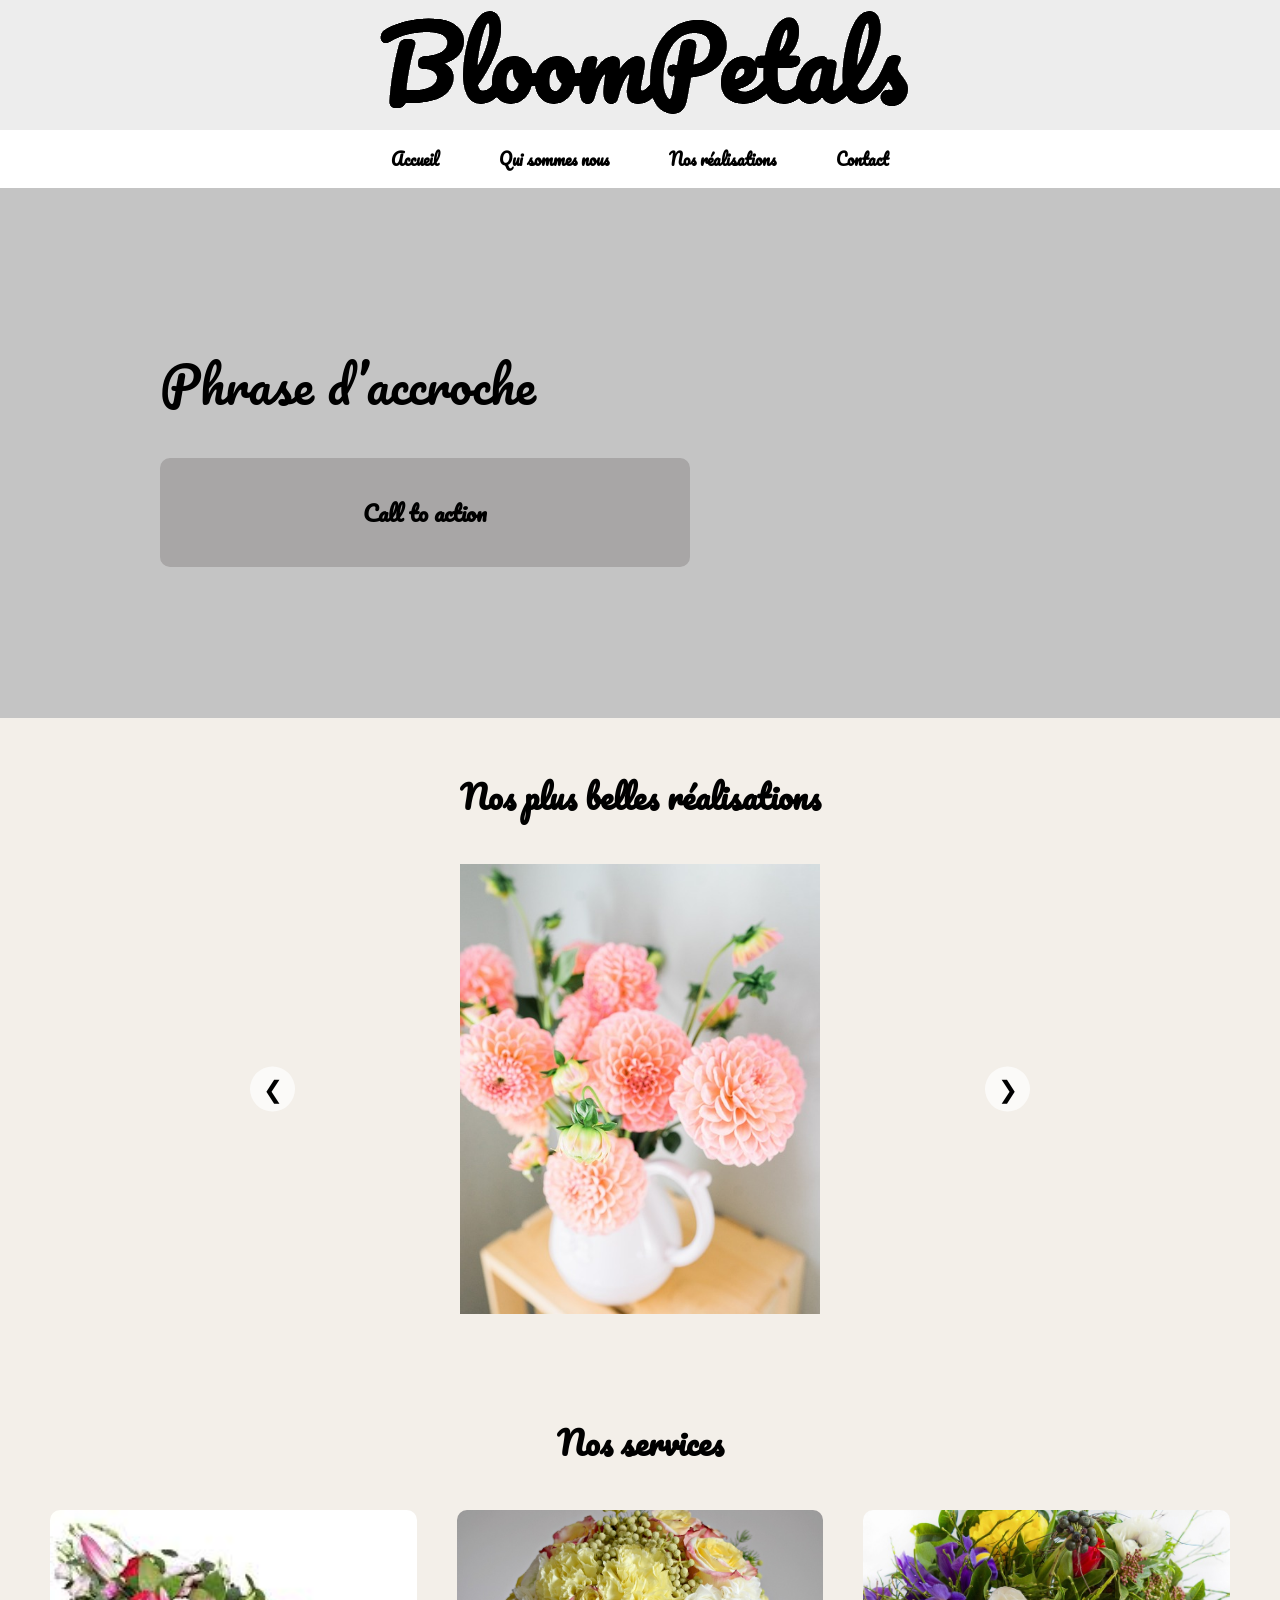
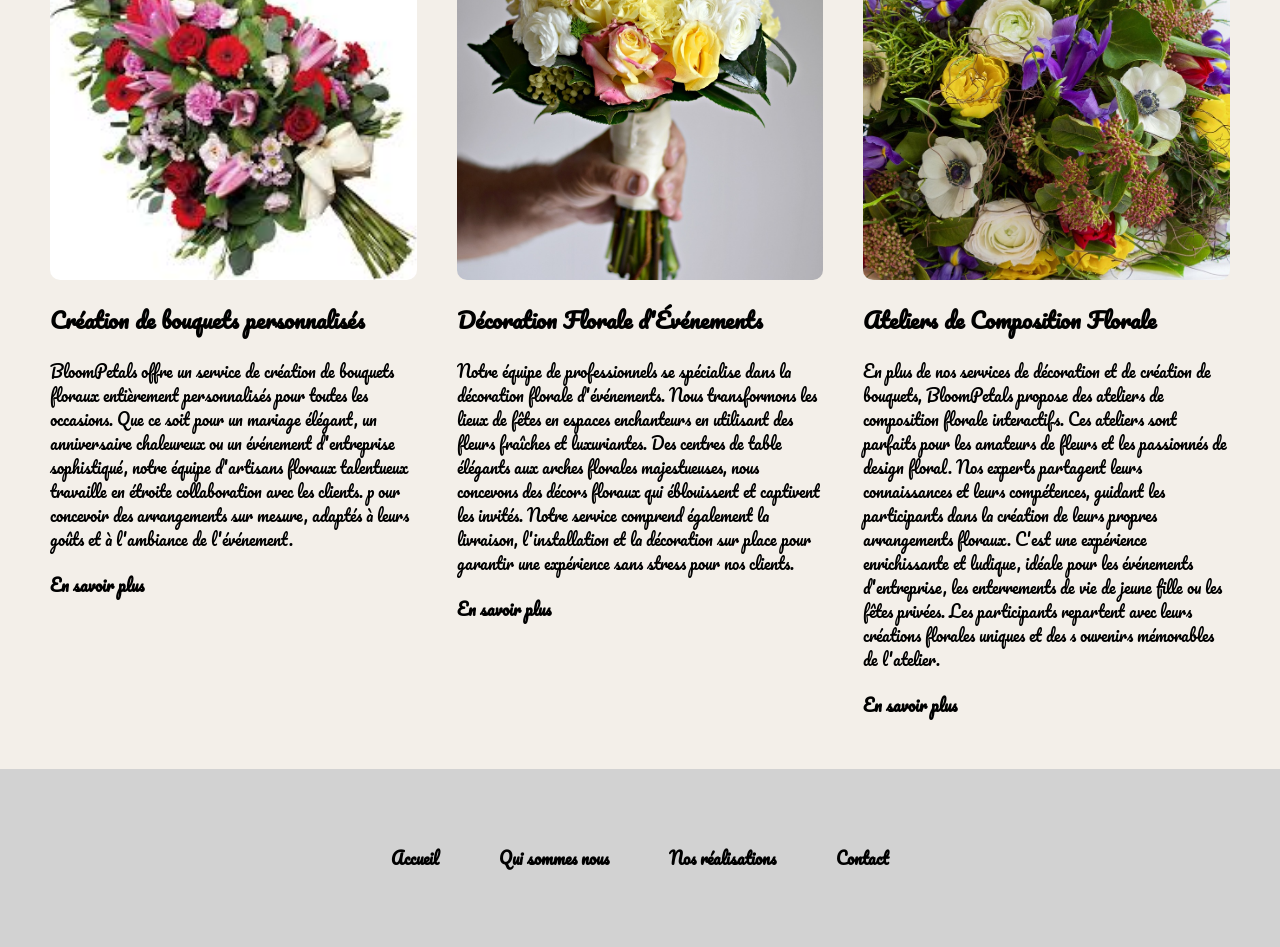
<file: projets/b1/runtrack-web/exo-jour3-4/index.html>
<!DOCTYPE html>
<html lang="fr">
<head>
  <meta charset="UTF-8">
  <meta name="viewport" content="width=device-width, initial-scale=1.0">
  <title>BloomPetals</title>
  <link rel="stylesheet" href="./css/style.css">
  <link rel="stylesheet" href="./css/carrousel.css">
  <link rel="preconnect" href="https://fonts.googleapis.com">
  <link rel="preconnect" href="https://fonts.gstatic.com" crossorigin>
  <link href="https://fonts.googleapis.com/css2?family=Pacifico&display=swap" rel="stylesheet">
</head>
<body>

  <header class="header">
    <img src="./images/logo-bloompetals.png" alt="logo">
  </header>

  <nav class="menu">
    <a href="#">Accueil</a>
    <a href="#">Qui sommes nous</a>
    <a href="#">Nos réalisations</a>
    <a href="#">Contact</a>
  </nav>

  <section class="banniere">
    <h2>Phrase d’accroche</h2>
    <a href="#" class="bouton">Call to action</a>
  </section>

 <section class="realisations">
    <h2>Nos plus belles réalisations</h2>
    <div class="carrousel">
      <img src="./images/image10.jpg" alt="Réalisation florale" class="active">
      <img src="./images/image9.jpg" alt="Réalisation florale">
      <img src="./images/image6.jpg" alt="Réalisation florale">
      <button class="precedent" aria-label="Image précédente">&#10094;</button>
      <button class="suivant" aria-label="Image suivante">&#10095;</button>
    </div>
  </section>

  <section class="services">
    <h2>Nos services</h2>
    <div class="grille">
      <div class="carte">
        <img src="./images/image3.jpg" alt="Bouquet personnalisé" class="image">
        <h3>Création de bouquets personnalisés</h3>
        <p>BloomPetals offre un service de création de
            bouquets floraux entièrement personnalisés pour toutes les occasions. Que ce soit pour un
            mariage élégant, un anniversaire chaleureux ou un événement d'entreprise sophistiqué,
            notre équipe d'artisans floraux talentueux travaille en étroite collaboration avec les clients.
p           our concevoir des arrangements sur mesure, adaptés à leurs goûts et à l'ambiance de
            l'événement.
        </p>
        <a href="#">En savoir plus</a>
      </div>
      <div class="carte">
        <img src="./images/image11.jpg" alt="Bouquet personnalisé" class="image">
        <h3>Décoration Florale d'Événements</h3>
        <p>Notre équipe de professionnels se spécialise dans
            la décoration florale d'événements. Nous transformons les lieux de fêtes en espaces
            enchanteurs en utilisant des fleurs fraîches et luxuriantes. Des centres de table élégants aux
            arches florales majestueuses, nous concevons des décors floraux qui éblouissent et
            captivent les invités. Notre service comprend également la livraison, l'installation et la
            décoration sur place pour garantir une expérience sans stress pour nos clients.</p>
        <a href="#">En savoir plus</a>
      </div>
      <div class="carte">
        <img src="./images/image8.jpg" alt="Bouquet personnalisé" class="image">
        <h3>Ateliers de Composition Florale</h3>
        <p>En plus de nos services de décoration et de création
            de bouquets, BloomPetals propose des ateliers de composition florale interactifs. Ces
            ateliers sont parfaits pour les amateurs de fleurs et les passionnés de design floral. Nos
            experts partagent leurs connaissances et leurs compétences, guidant les participants dans
            la création de leurs propres arrangements floraux. C'est une expérience enrichissante et
            ludique, idéale pour les événements d'entreprise, les enterrements de vie de jeune fille ou
            les fêtes privées. Les participants repartent avec leurs créations florales uniques et des
s           ouvenirs mémorables de l'atelier.
        </p>
        <a href="#">En savoir plus</a>
      </div>
    </div>
  </section>

  <footer class="footer">
    <nav class="menu">
      <a href="#">Accueil</a>
      <a href="#">Qui sommes nous</a>
      <a href="#">Nos réalisations</a>
      <a href="#">Contact</a>
    </nav>
  </footer>
<script src="./js/carrousel.js"></script>
</body>
</html>
</file>
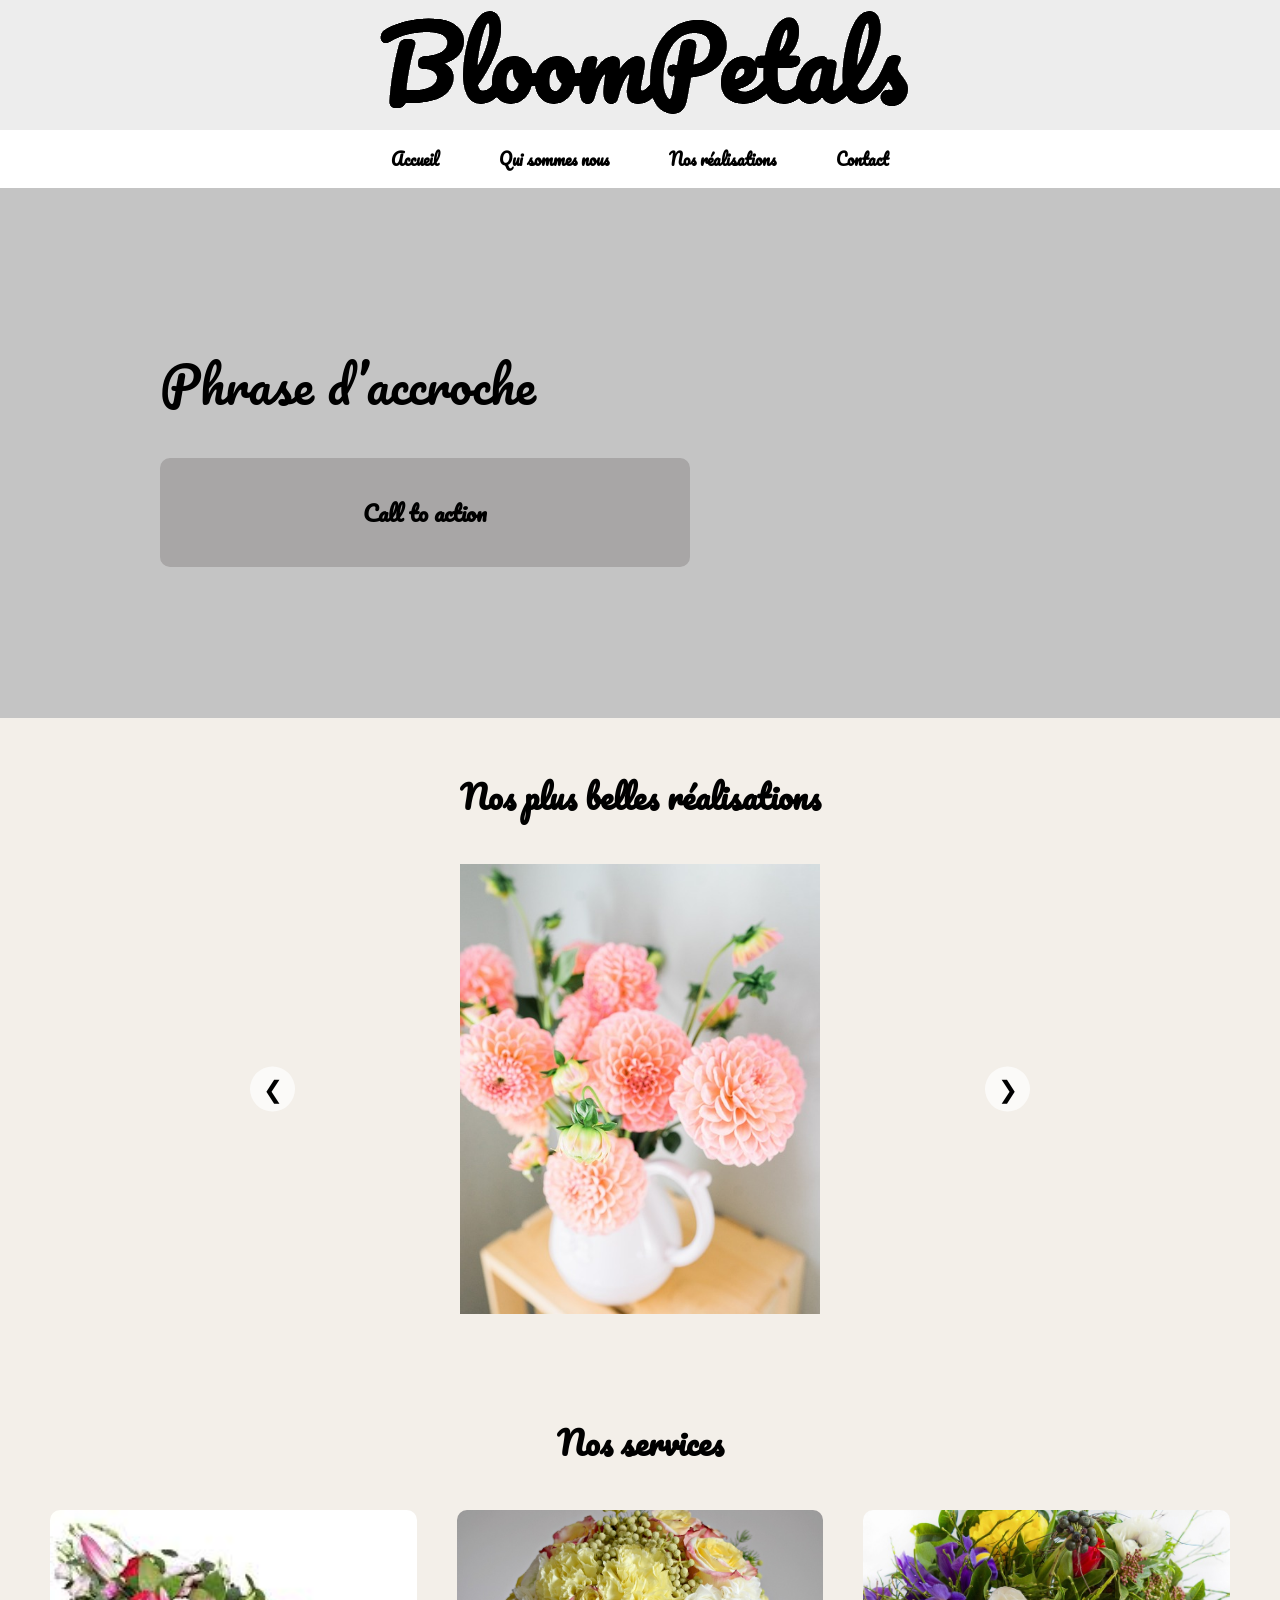
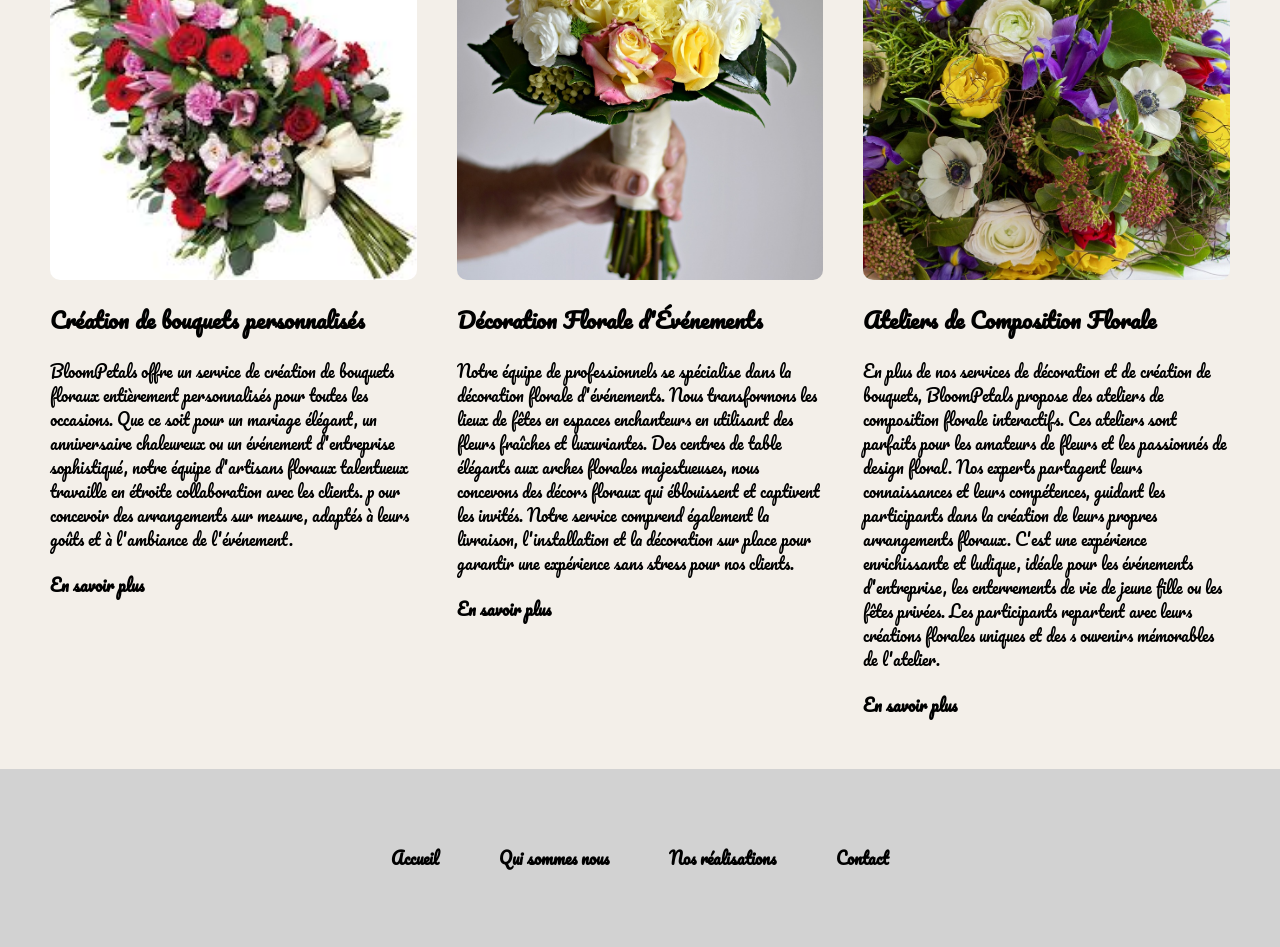
<file: projets/b1/runtrack-web/exo-jour3-4/job3-4/index.html>
<!DOCTYPE html>
<html lang="fr">
<head>
  <meta charset="UTF-8">
  <meta name="viewport" content="width=device-width, initial-scale=1.0">
  <title>BloomPetals</title>
  <link rel="stylesheet" href="./css/style.css">
  <link rel="stylesheet" href="./css/carrousel.css">
  <link rel="preconnect" href="https://fonts.googleapis.com">
  <link rel="preconnect" href="https://fonts.gstatic.com" crossorigin>
  <link href="https://fonts.googleapis.com/css2?family=Pacifico&display=swap" rel="stylesheet">
</head>
<body>

  <header class="header">
    <img src="./images/logo-bloompetals.png" alt="logo">
  </header>

  <nav class="menu">
    <a href="#">Accueil</a>
    <a href="#">Qui sommes nous</a>
    <a href="#">Nos réalisations</a>
    <a href="#">Contact</a>
  </nav>

  <section class="banniere">
    <h2>Phrase d’accroche</h2>
    <a href="#" class="bouton">Call to action</a>
  </section>

 <section class="realisations">
    <h2>Nos plus belles réalisations</h2>
    <div class="carrousel">
      <img src="./images/image10.jpg" alt="Réalisation florale" class="active">
      <img src="./images/image9.jpg" alt="Réalisation florale">
      <img src="./images/image6.jpg" alt="Réalisation florale">
      <button class="precedent" aria-label="Image précédente">&#10094;</button>
      <button class="suivant" aria-label="Image suivante">&#10095;</button>
    </div>
  </section>

  <section class="services">
    <h2>Nos services</h2>
    <div class="grille">
      <div class="carte">
        <img src="./images/image3.jpg" alt="Bouquet personnalisé" class="image">
        <h3>Création de bouquets personnalisés</h3>
        <p>BloomPetals offre un service de création de
            bouquets floraux entièrement personnalisés pour toutes les occasions. Que ce soit pour un
            mariage élégant, un anniversaire chaleureux ou un événement d'entreprise sophistiqué,
            notre équipe d'artisans floraux talentueux travaille en étroite collaboration avec les clients.
p           our concevoir des arrangements sur mesure, adaptés à leurs goûts et à l'ambiance de
            l'événement.
        </p>
        <a href="#">En savoir plus</a>
      </div>
      <div class="carte">
        <img src="./images/image11.jpg" alt="Bouquet personnalisé" class="image">
        <h3>Décoration Florale d'Événements</h3>
        <p>Notre équipe de professionnels se spécialise dans
            la décoration florale d'événements. Nous transformons les lieux de fêtes en espaces
            enchanteurs en utilisant des fleurs fraîches et luxuriantes. Des centres de table élégants aux
            arches florales majestueuses, nous concevons des décors floraux qui éblouissent et
            captivent les invités. Notre service comprend également la livraison, l'installation et la
            décoration sur place pour garantir une expérience sans stress pour nos clients.</p>
        <a href="#">En savoir plus</a>
      </div>
      <div class="carte">
        <img src="./images/image8.jpg" alt="Bouquet personnalisé" class="image">
        <h3>Ateliers de Composition Florale</h3>
        <p>En plus de nos services de décoration et de création
            de bouquets, BloomPetals propose des ateliers de composition florale interactifs. Ces
            ateliers sont parfaits pour les amateurs de fleurs et les passionnés de design floral. Nos
            experts partagent leurs connaissances et leurs compétences, guidant les participants dans
            la création de leurs propres arrangements floraux. C'est une expérience enrichissante et
            ludique, idéale pour les événements d'entreprise, les enterrements de vie de jeune fille ou
            les fêtes privées. Les participants repartent avec leurs créations florales uniques et des
s           ouvenirs mémorables de l'atelier.
        </p>
        <a href="#">En savoir plus</a>
      </div>
    </div>
  </section>

  <footer class="footer">
    <nav class="menu">
      <a href="#">Accueil</a>
      <a href="#">Qui sommes nous</a>
      <a href="#">Nos réalisations</a>
      <a href="#">Contact</a>
    </nav>
  </footer>
<script src="./js/carrousel.js"></script>
<script>
  
</script> 
</body>
</html>
</file>
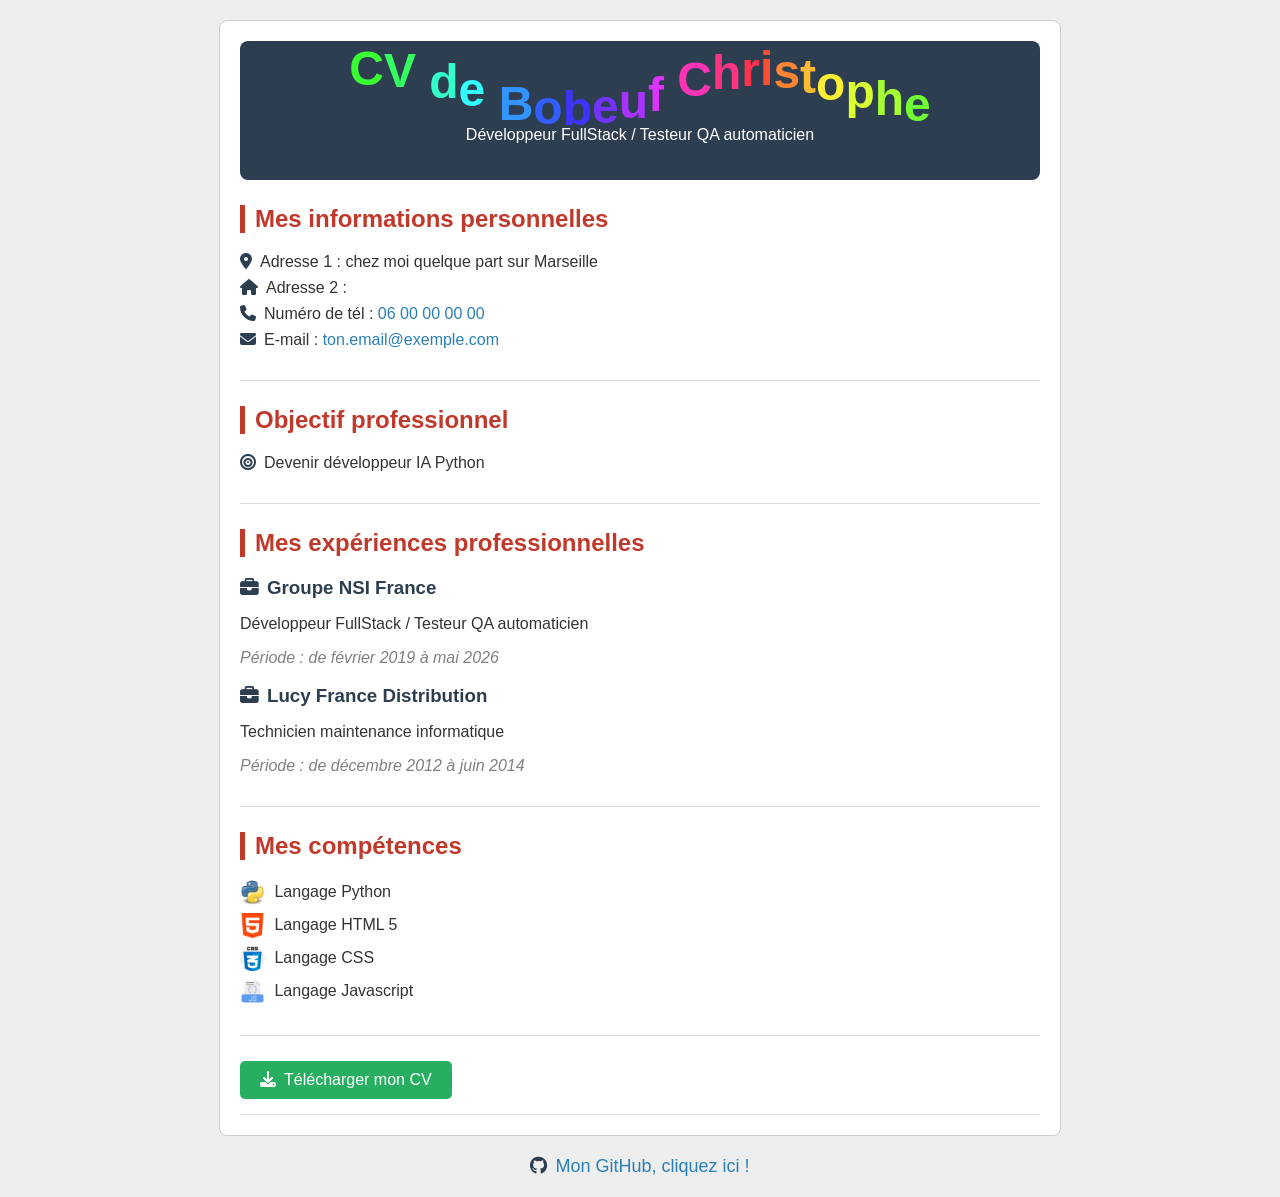
<file: projets/b1/runtrack-web/exo-jour1-2/cv/mon-cv.html>
<!doctype html>
<html lang="fr">
  <head>
    <meta charset="UTF-8" >
    <meta name="viewport" content="width=device-width, initial-scale=1.0" >
    <meta
      name="definition"
      content="CV de Bobeuf Christophe, développeur FullStack /testeur QA automaticien à Marseille"
    >
    <title>Mon Cv en ligne</title>
    <link rel="stylesheet" href="css/style.css" >
    <link
      rel="stylesheet"
      href="https://cdnjs.cloudflare.com/ajax/libs/font-awesome/6.5.1/css/all.min.css"
    >
    <script src="./js/script.js" defer></script>
  </head>
  <body>
    <main>
      <header>
        <h1 id="vague"></h1>
        <p>Développeur FullStack / Testeur QA automaticien</p>
      </header>

      <section>
        <h2>Mes informations personnelles</h2>
        <article>
          <ul>
            <li>
              <i class="fa-solid fa-location-dot"></i>Adresse 1 : chez moi
              quelque part sur Marseille
            </li>
            <li><i class="fa-solid fa-house"></i>Adresse 2 :</li>
            <li>
              <i class="fa-solid fa-phone"></i>Numéro de tél :
              <a href="tel:+33600000000">06 00 00 00 00</a>
            </li>
            <li>
              <i class="fa-solid fa-envelope"></i>E-mail :
              <a href="mailto:ton.email@exemple.com">ton.email@exemple.com</a>
            </li>
          </ul>
        </article>
      </section>

      <section>
        <h2>Objectif professionnel</h2>
        <p><i class="fa-solid fa-bullseye"></i>Devenir développeur IA Python</p>
      </section>

      <section>
        <h2>Mes expériences professionnelles</h2>
        <article>
          <h3><i class="fa-solid fa-briefcase"></i>Groupe NSI France</h3>
          <p>Développeur FullStack / Testeur QA automaticien</p>
          <p class="periode">Période : de février 2019 à mai 2026</p>
        </article>
        <article>
          <h3><i class="fa-solid fa-briefcase"></i>Lucy France Distribution</h3>
          <p>Technicien maintenance informatique</p>
          <p class="periode">Période : de décembre 2012 à juin 2014</p>
        </article>
      </section>

      <section>
        <h2>Mes compétences</h2>
        <ul>
          <li>
            <img src="../images/Python.svg.webp" alt="python" > Langage Python
          </li>
          <li>
            <img src="../images/html-5.png" alt="html 5" > Langage HTML 5
          </li>
          <li><img src="../images/css.png" alt="css" > Langage CSS</li>
          <li>
            <img src="../images/javascript.png" alt="javascript" > Langage
            Javascript
          </li>
        </ul>
      </section>

      <section>
        <a class="bouton" href="../pdf/cv.pdf" download>
          <i class="fa-solid fa-download"></i>Télécharger mon CV
        </a>
      </section>
    </main>

    <footer>
      <a
        href="https://github.com/bobeuf-christophe/la_plateforme"
        target="_blank"
      >
        <i class="fa-brands fa-github"></i>Mon GitHub, cliquez ici !
      </a>
    </footer>
  </body>
</html>
</file>
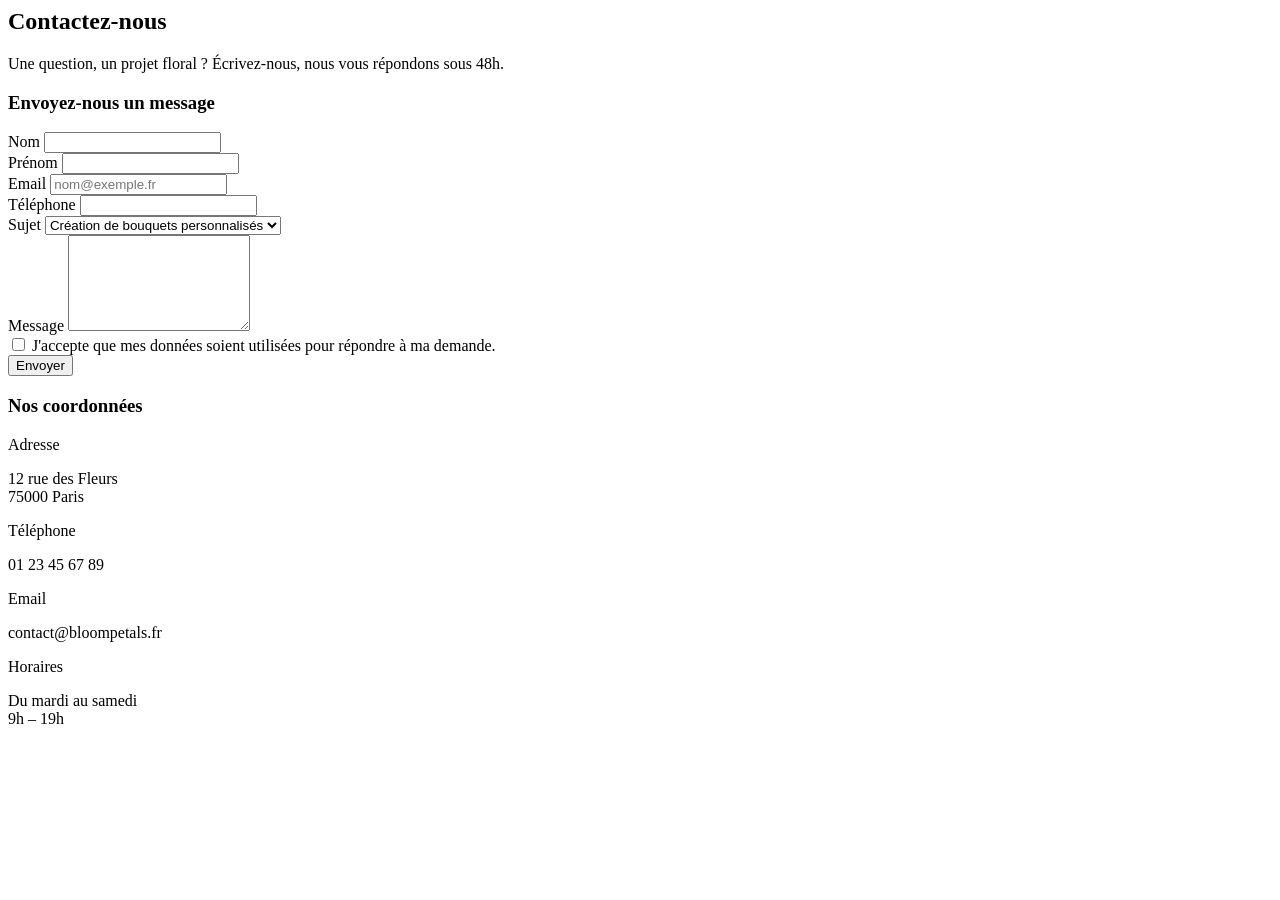
<file: projets/b1/runtrack-web/exo-jour3-4/bloomPetals-cors/pages/contact.html>
<!-- PAGE CONTACT : seulement le contenu, sans <html>, <head> ni <body> -->

<section class="fond-banniere py-5 text-center">
  <h2 class="display-5">Contactez-nous</h2>
  <p class="lead m-0">Une question, un projet floral ? Écrivez-nous, nous vous répondons sous 48h.</p>
</section>

<div class="container py-5">
  <div class="row g-5">

    <!-- Formulaire (8 colonnes sur 12) -->
    <div class="col-lg-8">
      <h3 class="fw-bold mb-4">Envoyez-nous un message</h3>

      <form>
        <div class="row g-3">

          <div class="col-md-6">
            <label for="nom" class="form-label">Nom</label>
            <input type="text" class="form-control" id="nom" required>
          </div>

          <div class="col-md-6">
            <label for="prenom" class="form-label">Prénom</label>
            <input type="text" class="form-control" id="prenom" required>
          </div>

          <div class="col-md-6">
            <label for="email" class="form-label">Email</label>
            <input type="email" class="form-control" id="email" placeholder="nom@exemple.fr" required>
          </div>

          <div class="col-md-6">
            <label for="telephone" class="form-label">Téléphone</label>
            <input type="tel" class="form-control" id="telephone">
          </div>

          <div class="col-12">
            <label for="sujet" class="form-label">Sujet</label>
            <select class="form-select" id="sujet">
              <option>Création de bouquets personnalisés</option>
              <option>Décoration florale d'événements</option>
              <option>Ateliers de composition florale</option>
              <option>Autre demande</option>
            </select>
          </div>

          <div class="col-12">
            <label for="message" class="form-label">Message</label>
            <textarea class="form-control" id="message" rows="6" required></textarea>
          </div>

          <div class="col-12">
            <div class="form-check">
              <input class="form-check-input" type="checkbox" id="accord" required>
              <label class="form-check-label" for="accord">
                J'accepte que mes données soient utilisées pour répondre à ma demande.
              </label>
            </div>
          </div>

          <div class="col-12">
            <button type="submit" class="btn btn-gris btn-lg px-5">Envoyer</button>
          </div>

        </div>
      </form>
    </div>

    <!-- Coordonnées (4 colonnes sur 12) -->
    <div class="col-lg-4">
      <div class="card border-0 bg-light p-4">
        <h3 class="fw-bold mb-4">Nos coordonnées</h3>

        <p class="fw-bold mb-1">Adresse</p>
        <p>12 rue des Fleurs<br>75000 Paris</p>

        <p class="fw-bold mb-1">Téléphone</p>
        <p>01 23 45 67 89</p>

        <p class="fw-bold mb-1">Email</p>
        <p>contact@bloompetals.fr</p>

        <p class="fw-bold mb-1">Horaires</p>
        <p class="m-0">Du mardi au samedi<br>9h – 19h</p>
      </div>
    </div>

  </div>
</div>
</file>
<file: projets/b1/runtrack-web/exo-jour3-4/css/style.css>
* {
  margin: 0;
  padding: 0;
  box-sizing: border-box;
}

body {
  font-family: "Pacifico", cursive;
}

a {
  color: black;
  text-decoration: none;
}

.header {
  display: flex;            
  justify-content: center;  
  align-items: center;      
  gap: 20px;                
  height: 130px;
  background-color: #ededed;

}

.logo {
  width: 50px;
  height: 50px;
  border-radius: 50%;       
  background-color: #c4c4c4;
}

.menu {
  display: flex;            
  justify-content: center;
  gap: 60px;                
  padding: 15px;
  background-color: transparent;
  font-weight: bold;
}

.banniere {
  display: flex;
  flex-direction: column;   
  justify-content: center; 
  gap: 30px;
  height: 530px;
  padding-left: 160px;
  background-color: #c4c4c4;
}

.banniere h2 {
  font-size: 50px;
  font-weight: normal;
}

.bouton {
  width: 530px;
  padding: 35px;
  text-align: center;
  font-size: 22px;
  font-weight: bold;
  background-color: #a8a6a6;
  border-radius: 10px;
}

.bouton:hover {
  background-color: #8f8d8d;
}

.realisations,
.services {
  padding: 50px;
}

.realisations {
  background-color: #f3efe9;
}

.services {
  background-color: #f3efe9;
}

.realisations h2,
.services h2 {
  text-align: center;
  font-size: 32px;
  margin-bottom: 40px;
}

.grille {
  display: grid;
  grid-template-columns: 1fr 1fr 1fr;  
  gap: 40px;                           
}

.carte h3 {
  font-size: 22px;
  margin: 20px 0;
}

.carte p {
  margin-bottom: 20px;
  line-height: 1.5;
}

.carte a {
  font-weight: bold;
}

.footer {
  padding: 60px;
  background-color: #d2d2d2;
}

.footer .menu {
  background-color: transparent;
}

.image {
  width: 100%;        
  height: 370px;      
  object-fit: cover;  
  display: block;
  border-radius: 10px;     
}
</file>
<file: projets/b1/runtrack-web/exo-jour3-4/css/carrousel.css>
.carrousel {
  position: relative;
  max-width: 800px;
  margin: 0 auto;
}

/* Toutes les images sont cachées... */
.carrousel img {
  display: none;
  width: 100%;
  height: 450px;
  object-fit: contain;
  border-radius: 10px;
}

/* ...sauf celle qui a la classe "active" */
.carrousel img.active {
  display: block;
}

/* Flèches */
.carrousel button {
  position: absolute;
  top: 50%;
  transform: translateY(-50%);
  width: 45px;
  height: 45px;
  border: none;
  border-radius: 50%;
  background: rgba(255, 255, 255, 0.7);
  font-size: 1.5rem;
  cursor: pointer;
}

.carrousel button:hover {
  background: white;
}

.precedent { left: 10px; }
.suivant   { right: 10px; }
</file>
<file: projets/b1/runtrack-web/exo-jour3-4/job3-4/css/style.css>
* {
  margin: 0;
  padding: 0;
  box-sizing: border-box;
}

body {
  font-family: "Pacifico", cursive;
}

a {
  color: black;
  text-decoration: none;
}

.header {
  display: flex;            
  justify-content: center;  
  align-items: center;      
  gap: 20px;                
  height: 130px;
  background-color: #ededed;

}

.logo {
  width: 50px;
  height: 50px;
  border-radius: 50%;       
  background-color: #c4c4c4;
}

.menu {
  display: flex;            
  justify-content: center;
  gap: 60px;                
  padding: 15px;
  background-color: transparent;
  font-weight: bold;
}

.banniere {
  display: flex;
  flex-direction: column;   
  justify-content: center; 
  gap: 30px;
  height: 530px;
  padding-left: 160px;
  background-color: #c4c4c4;
}

.banniere h2 {
  font-size: 50px;
  font-weight: normal;
}

.bouton {
  width: 530px;
  padding: 35px;
  text-align: center;
  font-size: 22px;
  font-weight: bold;
  background-color: #a8a6a6;
  border-radius: 10px;
}

.bouton:hover {
  background-color: #8f8d8d;
}

.realisations,
.services {
  padding: 50px;
}

.realisations {
  background-color: #f3efe9;
}

.services {
  background-color: #f3efe9;
}

.realisations h2,
.services h2 {
  text-align: center;
  font-size: 32px;
  margin-bottom: 40px;
}

.grille {
  display: grid;
  grid-template-columns: 1fr 1fr 1fr;  
  gap: 40px;                           
}

.carte h3 {
  font-size: 22px;
  margin: 20px 0;
}

.carte p {
  margin-bottom: 20px;
  line-height: 1.5;
}

.carte a {
  font-weight: bold;
}

.footer {
  padding: 60px;
  background-color: #d2d2d2;
}

.footer .menu {
  background-color: transparent;
}

.image {
  width: 100%;        
  height: 370px;      
  object-fit: cover;  
  display: block;
  border-radius: 10px;     
}
</file>
<file: projets/b1/runtrack-web/exo-jour3-4/job3-4/css/carrousel.css>
.carrousel {
  position: relative;
  max-width: 800px;
  margin: 0 auto;
}

/* Toutes les images sont cachées... */
.carrousel img {
  display: none;
  width: 100%;
  height: 450px;
  object-fit: contain;
  border-radius: 10px;
}

/* ...sauf celle qui a la classe "active" */
.carrousel img.active {
  display: block;
}

/* Flèches */
.carrousel button {
  position: absolute;
  top: 50%;
  transform: translateY(-50%);
  width: 45px;
  height: 45px;
  border: none;
  border-radius: 50%;
  background: rgba(255, 255, 255, 0.7);
  font-size: 1.5rem;
  cursor: pointer;
}

.carrousel button:hover {
  background: white;
}

.precedent { left: 10px; }
.suivant   { right: 10px; }
</file>
<file: projets/b1/runtrack-web/exo-jour1-2/cv/css/style.css>
body {
  font-family: Arial, sans-serif;
  background-color: #eeeeee;
  color: #333333;
  margin: 0;
  padding: 20px;
}

main {
  width: 800px;
  max-width: 100%;
  margin: auto;
  background-color: white;
  padding: 20px;
  border: 1px solid #cccccc;
  border-radius: 8px;
}

header {
  text-align: center;
  background-color: #2c3e50;
  color: white;
  padding: 20px;
  border-radius: 8px;
}

h1 {
  margin: 0;
}

header p {
  margin-top: 10px;
}

section {
  margin-top: 25px;
  padding-bottom: 15px;
  border-bottom: 1px solid #dddddd;
}

h2 {
  color: #c0392b;
  border-left: 5px solid #c0392b;
  padding-left: 10px;
}

h3 {
  margin-bottom: 5px;
  color: #2c3e50;
}

article {
  margin-bottom: 15px;
}

i {
  color: #2c3e50;
  margin-right: 8px;
}

ul {
  list-style: none;
  padding: 0;
}

li {
  margin-bottom: 8px;
}

li img {
  width: 25px;
  vertical-align: middle;
  margin-right: 5px;
}

a {
  color: #2980b9;
  text-decoration: none;
}

a:hover {
  text-decoration: underline;
}

.periode {
  color: gray;
  font-style: italic;
}

.bouton {
  display: inline-block;
  background-color: #27ae60;
  color: white;
  padding: 10px 20px;
  border-radius: 5px;
}

.bouton i {
  color: white;
}

.bouton:hover {
  background-color: #1e8449;
  text-decoration: none;
}

footer {
  text-align: center;
  margin-top: 20px;
}

footer a {
  font-size: 18px;
}

#vague {
  font-size: 3rem;
  font-weight: bold;
  white-space: pre;      /* conserve les espaces */
}

#vague span {
  display: inline-block; /* nécessaire pour pouvoir déplacer chaque lettre */
}
</file>
